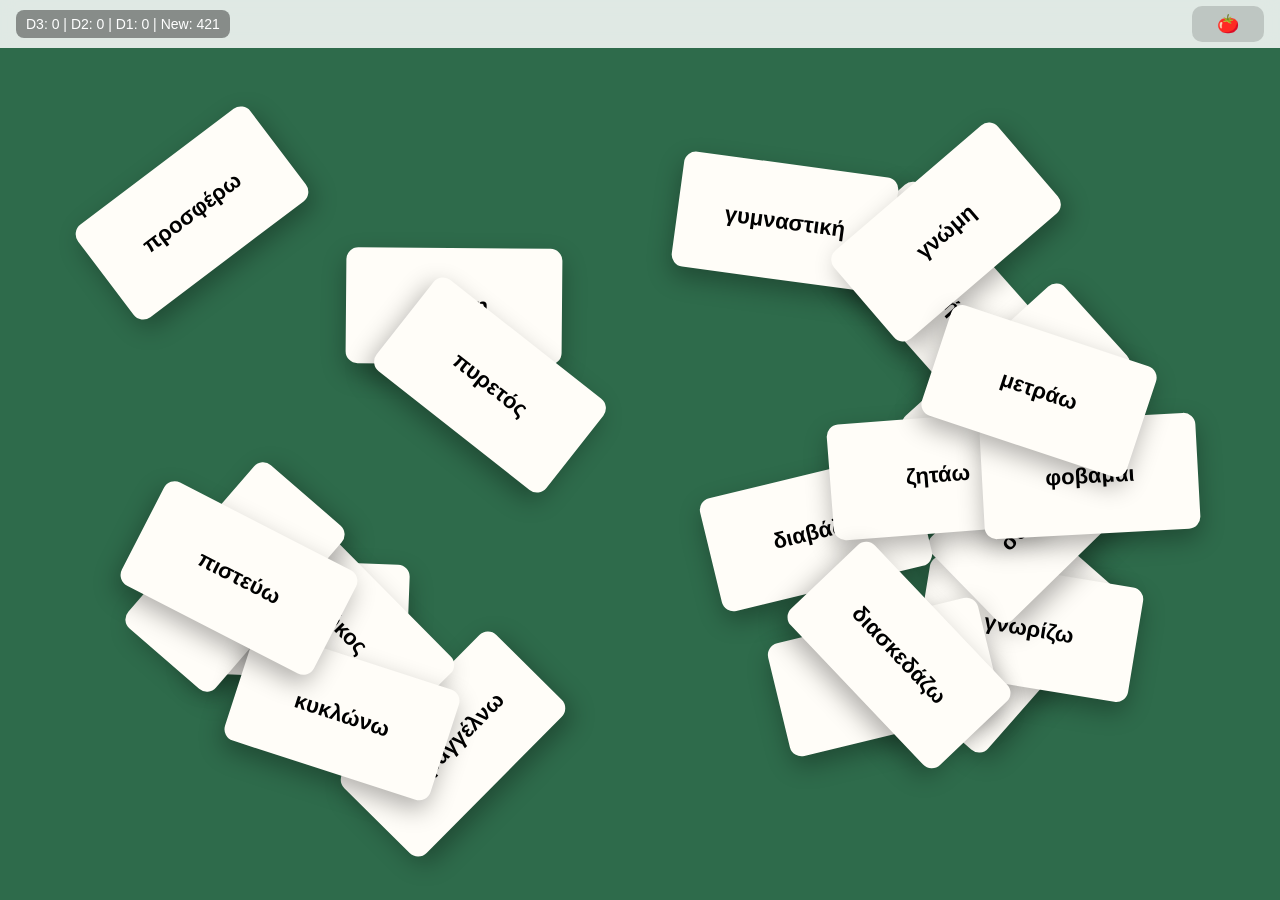
<file: index.html>
<!DOCTYPE html>
<html lang="ru">
<head>
  <meta charset="UTF-8" />
  <meta name="viewport" content="width=device-width, initial-scale=1.0" />
  <title>Greek Cards Scatter</title>

  <!-- external styles -->
  <link rel="stylesheet" href="styles.css" />
</head>
<body>
  <div id="topbar">
    <div id="stats"></div>
    <button id="tomatoBtn">🍅</button>
  </div>
  <div id="table"></div>
  

  <div id="overlay">
    <div class="modal">
      <div class="greek" id="modalGreek"></div>
      <div id="modalTranslation"></div>
      <div class="buttons">
        <button class="btn green" data-grade="green">✓</button>
        <button class="btn yellow" data-grade="yellow">~</button>
        <button class="btn red" data-grade="red">✗</button>
        <button class="help-btn">Запомнить</button>
      </div>
    </div>
  </div>
  <div id="tomatoOverlay">
    <div class="tomatoModal">

      <div class="timerInputs">
        <input id="minutesInput" type="number" min="0" value="10" />
        <span>:</span>
        <input id="secondsInput" type="number" min="0" max="59" value="00" />
      </div>

      <div class="timerButtons">
        <button id="startTomatoBtn">▶</button>
        <button id="cancelTomatoBtn">✕</button>
      </div>

    </div>
  </div>

  <script src="words.js"></script>
  <script> 
    const words = window.Words || [];

    const table = document.getElementById('table');
    const overlay = document.getElementById('overlay');
    const modalGreek = document.getElementById('modalGreek');
    const modalTranslation = document.getElementById('modalTranslation');

    const startTomatoBtn = document.getElementById('startTomatoBtn');
    const cancelTomatoBtn = document.getElementById('cancelTomatoBtn');

    const minutesInput = document.getElementById('minutesInput');
    const secondsInput = document.getElementById('secondsInput');

    let tomatoTimer = null;
    let tomatoRemaining = 0;

    const TABLE_SIZE = 22;
    const DUE_DEPTH_1_MS = 10 * 60 * 1000; // 10 минут
    const DUE_DEPTH_2_MS = 6 * 60 * 60 * 1000; // 6 часов
    const EDGE_PADDING = 80;

    let unseen = [...words];
    let processed = [];
    let activeCard = null;
    const STORAGE_KEY = 'greek_cards_progress';
    let progress = {};

    const tintMap = {
      green: '#CCFFCC',
      yellow: '#FFF5CC',
      red: '#FFCCCC'
    };

    const statsEl = document.getElementById('stats');

    function rand(min, max) { return Math.random() * (max - min) + min; }

    function getCardSize() {
      const isMobile = window.innerWidth < 600;
      return isMobile ? { w: 140, h: 70 } : { w: 200, h: 100 };
    }

    function createCard(item, tint=null) {
      const { w, h } = getCardSize();

      const card = document.createElement('div');
      card.className = 'card';
      card.style.width = w + 'px';
      card.style.height = h + 'px';

      if (tint) card.style.background = tint;

      card.innerHTML = `<div class="greek">${item.greek}</div>`;

      card.addEventListener('click', (e) => {
        const el = document.elementFromPoint(e.clientX, e.clientY);
        const topCard = el?.closest('.card');
        if (topCard !== card) return;

        activeCard = { el: card, item };
        modalGreek.textContent = item.greek;
        modalTranslation.textContent = item.translation;
        overlay.style.display = 'flex';
      });

      return card;
    }

    function scatter(batch) {
      table.innerHTML = '';
      const w = window.innerWidth;
      const h = window.innerHeight;
      const size = getCardSize();

      batch.forEach(entry => {
        const card = createCard(entry.item || entry, entry.tint);
        card.style.left = rand(
          EDGE_PADDING,
          w - size.w - EDGE_PADDING
        ) + 'px';

        card.style.top = rand(
          EDGE_PADDING,
          h - size.h - EDGE_PADDING
        ) + 'px';
        card.style.transform = `rotate(${rand(-50, 50)}deg)`;
        card.style.zIndex = Math.floor(Math.random() * 10000);
        table.appendChild(card);
      });
    }

    function getDueCards() {
      const now = Date.now();

      return words.filter(item => {
        const p = progress[item.greek];
        if (!p) return false;

        const depth = p.depth ?? 1;
        const elapsed = now - (p.timestamp ?? 0);

        if (depth === 1) {
          return elapsed > DUE_DEPTH_1_MS;
        }

        if (depth === 2) {
          return elapsed > DUE_DEPTH_2_MS;
        }

        return false; // depth >= 3 не показываем
      });
    }

    function pickNewCards(n, excludeSet = new Set()) {
      const fresh = words.filter(item => {
        return !progress[item.greek] && !excludeSet.has(item.greek);
      });

      const res = [];

      while (res.length < n && fresh.length > 0) {
        const idx = Math.floor(Math.random() * fresh.length);
        res.push(fresh.splice(idx, 1)[0]);
      }

      return res;
    }

    function buildNextBatch() {
      const next = [];

      processed.forEach(p => {
        if (p.grade !== 'green') next.push(p);
      });

      const used = new Set(
        next.map(entry => (entry.item || entry).greek)
      );

      const due = getDueCards()
        .filter(item => !used.has(item.greek))
        .sort(() => Math.random() - 0.5);

      while (next.length < TABLE_SIZE && due.length > 0) {
        const item = due.shift();
        used.add(item.greek);
        next.push({
          item,
          tint: tintMap.green
        });
      }

      const need = TABLE_SIZE - next.length;

      if (need > 0) {
        const fresh = pickNewCards(need, used);
        fresh.forEach(item => next.push(item));
      }

      processed = [];
      return next;
    }

    function handleGrade(grade) {
      if (!activeCard) return;

      processed.push({ item: activeCard.item, grade, tint: tintMap[grade] });

      const key = activeCard.item.greek;
      const now = Date.now();

      const wasInProgress = !!progress[key];

      if (grade === 'green') {
        if (wasInProgress) {
          progress[key] = {
            depth: (progress[key].depth ?? 1) + 1,
            timestamp: now
          };
        } else {
          progress[key] = {
            depth: 1,
            timestamp: now
          };
        }
      } else if (wasInProgress) {
        delete progress[key];
      }

      saveProgress();
      updateStats();

      activeCard.el.remove();
      activeCard = null;
      overlay.style.display = 'none';

      if (table.children.length === 0) {
        const next = buildNextBatch();
        setTimeout(() => scatter(next), 200);
      }
    }

    function handleHelp() {
      if (!activeCard) return;

      const word = activeCard.item.greek;

      const query = `${word} перевод на русский этимология примеры использования родственные слова в русском языке идеи для запоминания`;

      const url = `https://www.google.com/search?q=${encodeURIComponent(query)}`;

      window.open(url, '_blank');
    }

    function loadProgress() {
      const raw = localStorage.getItem(STORAGE_KEY);
      if (!raw) return;

      try {
        progress = JSON.parse(raw) || {};
      } catch {
        progress = {};
      }
    }

    function updateStats() {
      const total = words.length;

      let depth1 = 0;
      let depth2 = 0;
      let depth3 = 0;

      Object.values(progress).forEach(p => {
        const d = p.depth ?? 1;

        if (d === 1) depth1++;
          else if (d === 2) depth2++;
          else if (d >= 3) depth3++;
      });

      const unseen = total - Object.keys(progress).length;

      statsEl.textContent =
        `D3: ${depth3} | D2: ${depth2} | D1: ${depth1} | New: ${unseen}`;
    }

    function saveProgress() {
      localStorage.setItem(STORAGE_KEY, JSON.stringify(progress));
    }

    function init() {
      loadProgress();

      const initial = buildNextBatch();
      scatter(initial);
      updateStats();
    }

    document.querySelectorAll('.btn').forEach(btn => {
      btn.addEventListener('click', () => handleGrade(btn.dataset.grade));
    });

    document.querySelector('.help-btn')
      .addEventListener('click', handleHelp);

    tomatoBtn.addEventListener('click', () => {
      tomatoOverlay.style.display = 'flex';
    });

    tomatoOverlay.addEventListener('click', (e) => {
      if (e.target === tomatoOverlay) {
        tomatoOverlay.style.display = 'none';
      }
    });

    function updateTomatoButton() {
      const mins = Math.floor(tomatoRemaining / 60);
      const secs = tomatoRemaining % 60;

      tomatoBtn.textContent =
        `${String(mins).padStart(2, '0')}:${String(secs).padStart(2, '0')}`;
    }

    startTomatoBtn.addEventListener('click', () => {
      const minutes = Number(minutesInput.value || 0);
      const seconds = Number(secondsInput.value || 0);

      tomatoRemaining = minutes * 60 + seconds;

      if (tomatoRemaining <= 0) return;

      tomatoOverlay.style.display = 'none';

      updateTomatoButton();

      clearInterval(tomatoTimer);

      tomatoTimer = setInterval(() => {
        tomatoRemaining--;

        updateTomatoButton();

        if (tomatoRemaining <= 0) {
          clearInterval(tomatoTimer);
          tomatoTimer = null;

          tomatoBtn.textContent = '🍅';

          alert('Помидор закончился');
        }
      }, 1000);
    });

    cancelTomatoBtn.addEventListener('click', () => {
      tomatoOverlay.style.display = 'none';
    });

    init();
  </script>
</body>
</html>
</file>
<file: styles.css>
:root {
  --card-w: 200px;
  --card-h: 100px;
}

body {
  margin: 0;
  background: #1e1e1e;
  font-family: Arial, sans-serif;
  overflow: hidden;
}

#table {
  position: relative;
  width: 100vw;
  height: 100vh;
  background: #2e6b4b;
}

.card {
  position: absolute;
  width: var(--card-w);
  height: var(--card-h);
  background: #fffdf8;
  border-radius: 12px;
  box-shadow: 0 10px 25px rgba(0,0,0,0.3);
  display: flex;
  align-items: center;
  justify-content: center;
  cursor: pointer;
  transform-origin: center;
  padding: 8px;
  transition: background 0.3s;
}

.greek {
  font-size: 22px;
  font-weight: bold;
  text-align: center;
}

/* overlay */

#overlay {
  position: fixed;
  inset: 0;
  background: rgba(0,0,0,0.6);
  display: none;
  align-items: center;
  justify-content: center;
  z-index: 99999;
}

.modal {
  background: white;
  color: black;
  padding: 20px;
  border-radius: 16px;
  width: 300px;
  text-align: center;
}

.buttons {
  display: flex;
  gap: 10px;
  justify-content: center;
  margin-top: 20px;
}

.btn {
  flex: 1;
  padding: 10px;
  border: none;
  border-radius: 8px;
  cursor: pointer;
}

#stats {
  color: white;
  font-size: 14px;
  background: rgba(0,0,0,0.4);
  padding: 6px 10px;
  border-radius: 8px;
}

.green { background: #4caf50; color: white; }
.yellow { background: #ffc107; }
.red { background: #f44336; color: white; }
.help-btn {
  background: #3b82f6;
  color: white;
  font-weight: bold;
  transition: transform 0.1s, box-shadow 0.1s;
}

.help-btn:hover {
  transform: translateY(-1px);
  box-shadow: 0 4px 10px rgba(0,0,0,0.3);
}

.help-btn:active {
  transform: scale(0.95);
}

#topbar {
  position: fixed;
  top: 0;
  left: 0;
  right: 0;
  height: 48px;
  z-index: 20000;
  display: flex;
  align-items: center;
  padding: 0 16px;
  background: rgba(255, 255, 255, 0.85);
  backdrop-filter: blur(8px);
  justify-content: space-between;
}

#tomatoBtn {
  min-width: 72px;
  height: 36px;

  font-size: 18px;
  border: none;
  border-radius: 10px;
  background: rgba(0,0,0,0.15);

  color: white;
  cursor: pointer;
}

#tomatoOverlay {
  position: fixed;
  inset: 0;
  z-index: 30000;
  display: none;
  align-items: center;
  justify-content: center;
  background: rgba(0, 0, 0, 0.35);
}

.tomatoModal {
  width: 320px;
  background: white;
  border-radius: 18px;
  padding: 24px;
  box-shadow: 0 12px 40px rgba(0, 0, 0, 0.25);

  display: flex;
  flex-direction: column;
  gap: 24px;
}

.timerInputs {
  display: flex;
  align-items: center;
  justify-content: center;
  gap: 10px;

  font-size: 32px;
  font-weight: bold;
}

.timerInputs input {
  width: 80px;
  font-size: 32px;
  text-align: center;
  border: none;
  border-bottom: 2px solid #ccc;
  outline: none;
}

.timerButtons {
  display: flex;
  justify-content: center;
  gap: 16px;
}

.timerButtons button {
  width: 56px;
  height: 56px;
  border: none;
  border-radius: 50%;
  font-size: 24px;
  cursor: pointer;
}

#startTomatoBtn {
  background: #ef4444;
  color: white;
}

#cancelTomatoBtn {
  background: #e5e7eb;
}
</file>
